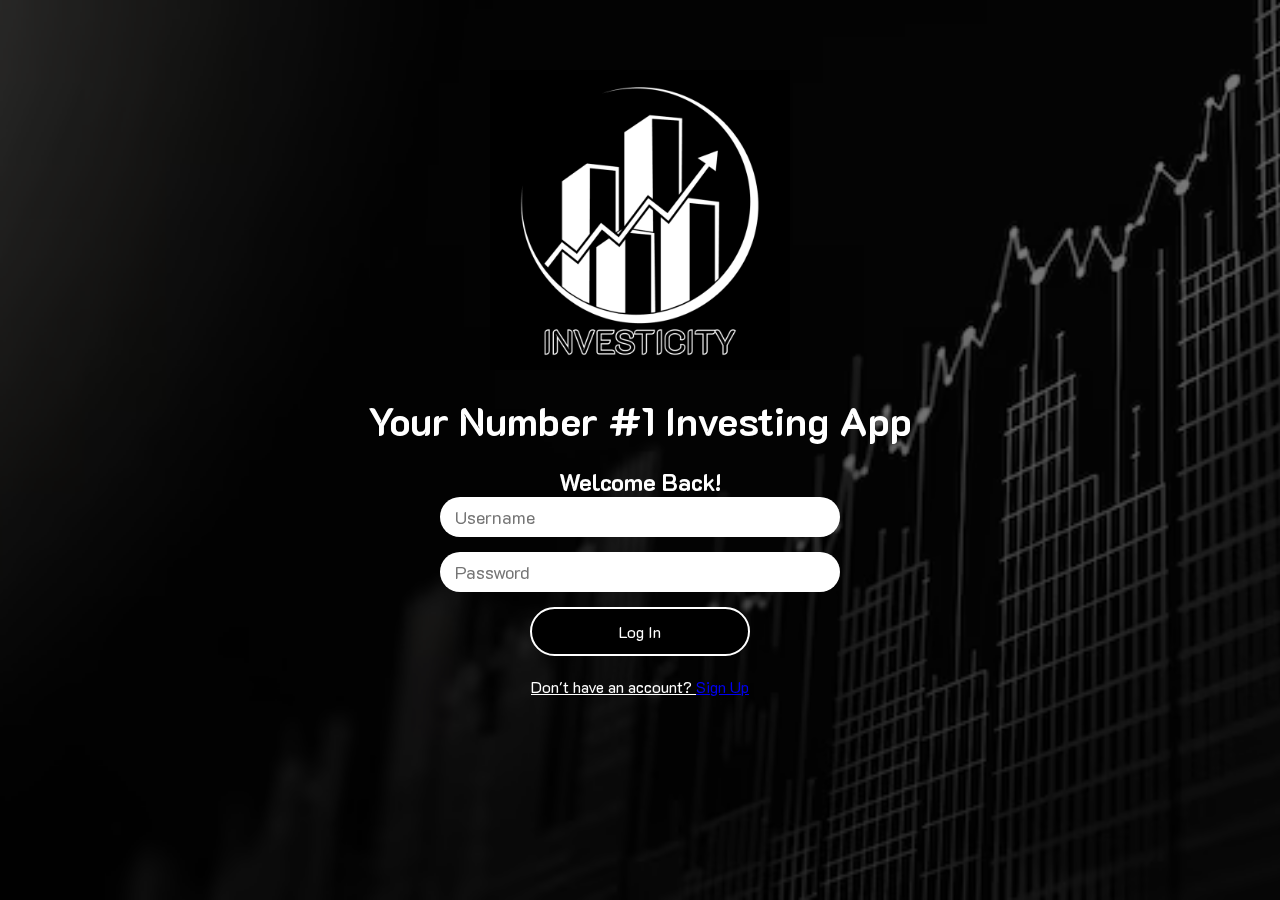
<file: index.html>
<!DOCTYPE html>
<html lang="en">
<head>
    <meta charset="UTF-8" />
    <meta name="viewport" content="width=device-width, initial-scale=1.0" />
    <title>Investicity</title>
    <link rel="stylesheet" href="style.css" />
    <script src="script.js" defer></script>
</head>
<body id="index-page">
    <div class="container">
        <img src="Images/Logo.png" alt="Investicity Logo" class="logo" />
        <h1 class="title">Your Number #1 Investing App</h1>
        <div id="login-form" style="display: block;">
            <h2>Welcome Back!</h2>
            <form id="login-form-element">
                <input type="text" id="login-username" name="username" placeholder="Username" required />
                <input type="password" id="login-password" name="password" placeholder="Password" required />
                <button type="submit" id="login-btn">Log In</button>
            </form>
            <p id="show-signup">Don't have an account? <a href="#" id="signup-link">Sign Up</a></p>
        </div>
        <div id="signup-form" style="display: none;">
        <h2>New User</h2>
        <form id="signup-form-element">
            <input type="text" id="signup-username" name="username" placeholder="Username" required />
            <input type="password" id="signup-password" name="password" placeholder="Password" required />
            <input type="password" id="signup-confirm-password" name="confirm_password" placeholder="Confirm Password" required />
            <button type="submit" id="signup-btn">Sign Up</button>
        </form>
        <p id="show-login">Already have an account? <a href="#" id="login-link">Log In</a></p>
        </div>
    </div>
</body>
</html>
</file>
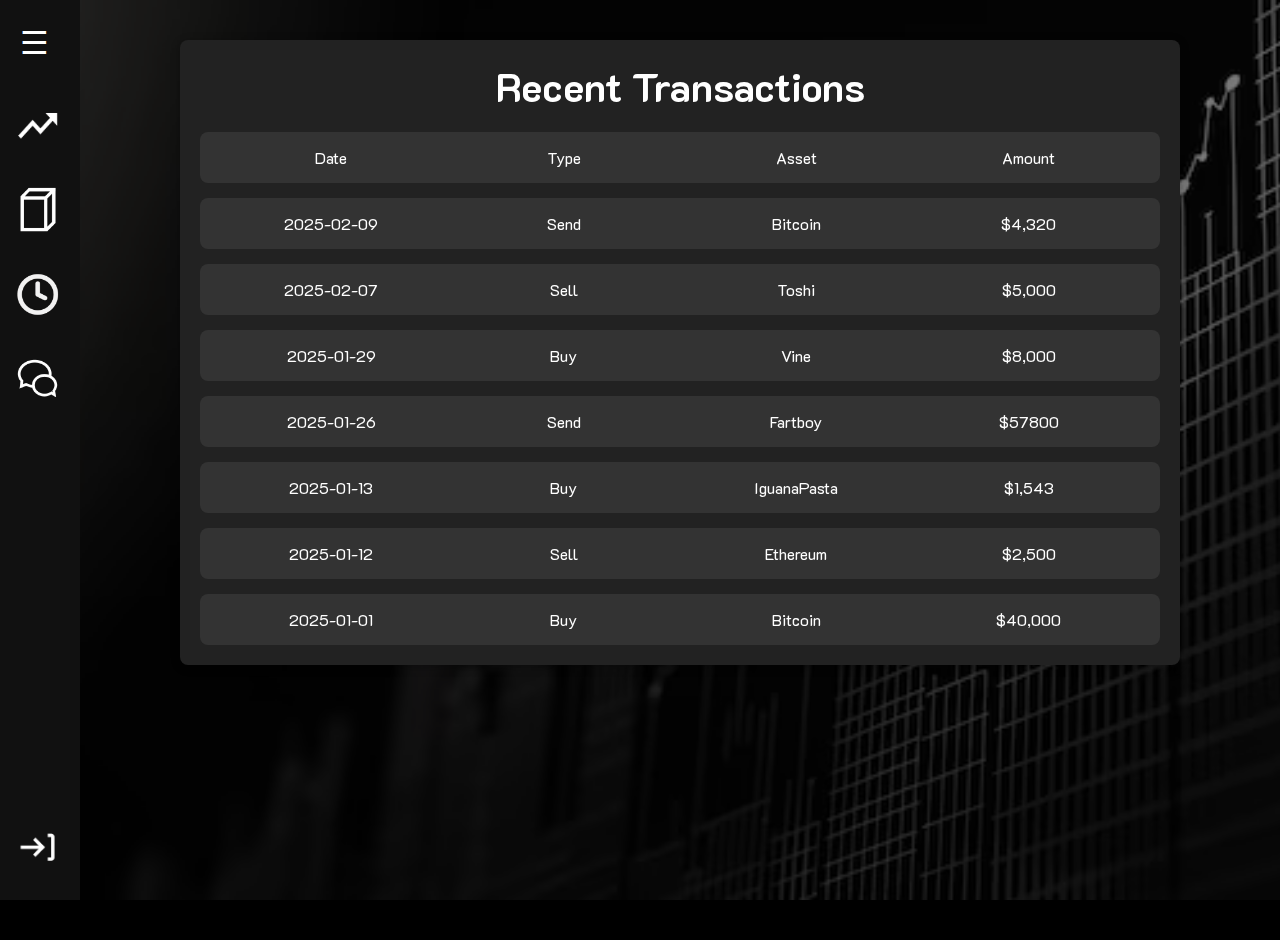
<file: activity.html>
<!DOCTYPE html>
<html lang="en">
<head>
  <meta charset="UTF-8" >
  <meta name="viewport" content="width=device-width, initial-scale=1" >
  <title>Investicity - Activity</title>
  <link rel="stylesheet" href="style.css" >
  <link rel="stylesheet" href="style2.css" >
  <script src="sidebar.js" defer></script>
  <script src="activity.js" defer></script>
</head>
<body>
  <nav class="sidebar collapsed" id="sidebar">
    <button id="menu-btn" class="menu-button">
      <span class="menu-logo">☰</span>
      <span class="menu-text">Menu</span>
    </button>
    <ul>
      <li class="dropdown">
        <a href="#" id="trends-link" class="dropdown-toggle">
          <img src="Images/graph-icon.png" alt="Trends" class="nav-logo">
          <span class="nav-text">Trends</span>
          <span class="arrow-indicator">&#9662;</span>
        </a>
        <ul class="dropdown-menu">
          <li>
            <a href="home.html" id="home-link">
              <img src="Images/home-icon.png" alt="Home" class="nav-logo">
              <span class="nav-text">Home</span>
            </a>
          </li>
          <li>
            <a href="send.html" id="send-link">
              <img src="Images/send-logo.png" alt="Send" class="nav-logo">
              <span class="nav-text">Send</span>
            </a>
          </li>
          <li>
            <a href="overview.html" id="overview-link">
              <img src="Images/overview-icon.png" alt="Overview" class="nav-logo">
              <span class="nav-text">Overview</span>
            </a>
          </li>
        </ul>
      </li>
      <li>
        <a href="city.html" id="city-link">
          <img src="Images/building-icon.png" alt="City" class="nav-logo">
          <span class="nav-text">Your City</span>
        </a>
      </li>
      <li>
        <a href="activity.html" id="activity-link">
          <img src="Images/clock-icon.png" alt="Activity" class="nav-logo">
          <span class="nav-text">Recent</span>
        </a>
      </li>
      <li>
        <a href="community.html" id="community-link">
          <img src="Images/community-icon.png" alt="Community" class="nav-logo">
          <span class="nav-text">Community</span>
        </a>
      </li>
    </ul>
    <div class="logout-container">
      <a href="index.html" id="logout-link">
        <img src="Images/logout-icon.png" alt="Logout" class="nav-logo">
        <span class="nav-text">Logout</span>
      </a>
    </div>
  </nav>
  <div class="page-container">
    <section class="activity-section">
      <h1>Recent Transactions</h1>
      <div class="transaction-list">
      </div>
    </section>
  </div>
</body>
</html>
</file>
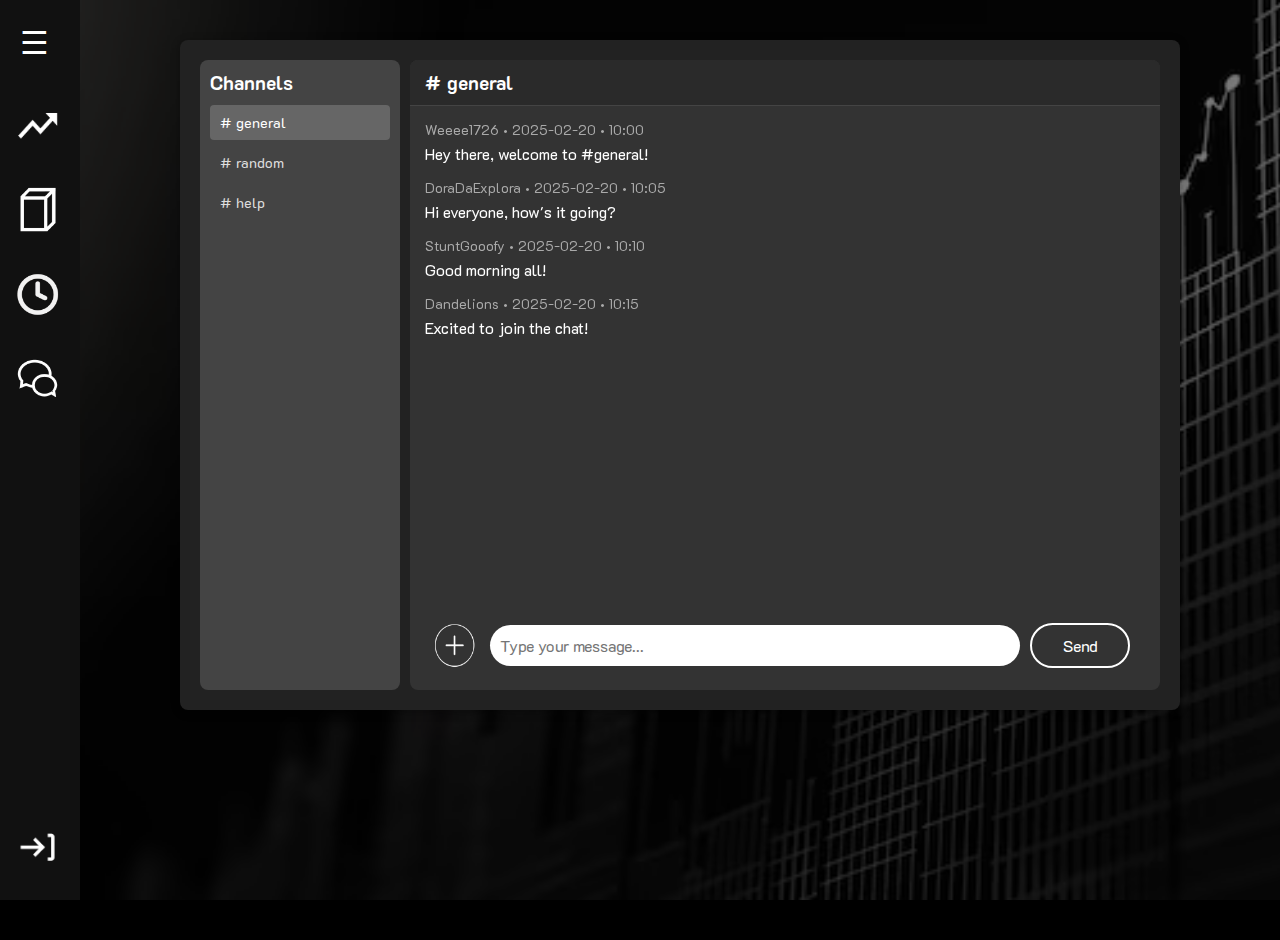
<file: community.html>
<!DOCTYPE html>
<html lang="en">
<head>
  <meta charset="UTF-8" >
  <meta name="viewport" content="width=device-width, initial-scale=1" >
  <title>Investicity - Community</title>
  <link rel="stylesheet" href="style.css" >
  <link rel="stylesheet" href="style2.css" >
  <script src="sidebar.js" defer></script>
  <script src="community.js" defer></script>
</head>
<body>
  <nav class="sidebar collapsed" id="sidebar">
    <button id="menu-btn" class="menu-button">
      <span class="menu-logo">☰</span>
      <span class="menu-text">Menu</span>
    </button>
    <ul>
      <li class="dropdown">
        <a href="#" id="trends-link" class="dropdown-toggle">
          <img src="Images/graph-icon.png" alt="Trends" class="nav-logo">
          <span class="nav-text">Trends</span>
          <span class="arrow-indicator">&#9662;</span>
        </a>
        <ul class="dropdown-menu">
          <li>
            <a href="home.html" id="home-link">
              <img src="Images/home-icon.png" alt="Home" class="nav-logo">
              <span class="nav-text">Home</span>
            </a>
          </li>
          <li>
            <a href="send.html" id="send-link">
              <img src="Images/send-logo.png" alt="Send" class="nav-logo">
              <span class="nav-text">Send</span>
            </a>
          </li>
          <li>
            <a href="overview.html" id="overview-link">
              <img src="Images/overview-icon.png" alt="Overview" class="nav-logo">
              <span class="nav-text">Overview</span>
            </a>
          </li>
        </ul>
      </li>
      <li>
        <a href="city.html" id="city-link">
          <img src="Images/building-icon.png" alt="City" class="nav-logo">
          <span class="nav-text">Your City</span>
        </a>
      </li>
      <li>
        <a href="activity.html" id="activity-link">
          <img src="Images/clock-icon.png" alt="Activity" class="nav-logo">
          <span class="nav-text">Recent</span>
        </a>
      </li>
      <li>
        <a href="community.html" id="community-link">
          <img src="Images/community-icon.png" alt="Community" class="nav-logo">
          <span class="nav-text">Community</span>
        </a>
      </li>
    </ul>
    <div class="logout-container">
      <a href="index.html" id="logout-link">
        <img src="Images/logout-icon.png" alt="Logout" class="nav-logo">
        <span class="nav-text">Logout</span>
      </a>
    </div>
  </nav>

  <div class="page-container">
    <section class="community-section">
      <div class="community-content">
        <div class="channels-container">
          <h2>Channels</h2>
          <ul class="channel-list">
            <li class="channel-item active" data-channel="general"># general</li>
            <li class="channel-item" data-channel="random"># random</li>
            <li class="channel-item" data-channel="help"># help</li>
          </ul>
        </div>
        <div class="chat-area">
          <div class="chat-header">
            <h3 id="current-channel"># general</h3>
          </div>
          <div class="chat-container">
            <!-- Messages from .js -->
          </div>
            <div class="chat-input">
                <img src="Images/plus-icon.png" alt="Plus" class="plus-icon">
                <input type="text" id="message-input" placeholder="Type your message..." />
                <button id="send-message-btn">Send</button>
            </div>
        </div>
      </div>
    </section>
  </div>
</body>
</html>
</file>
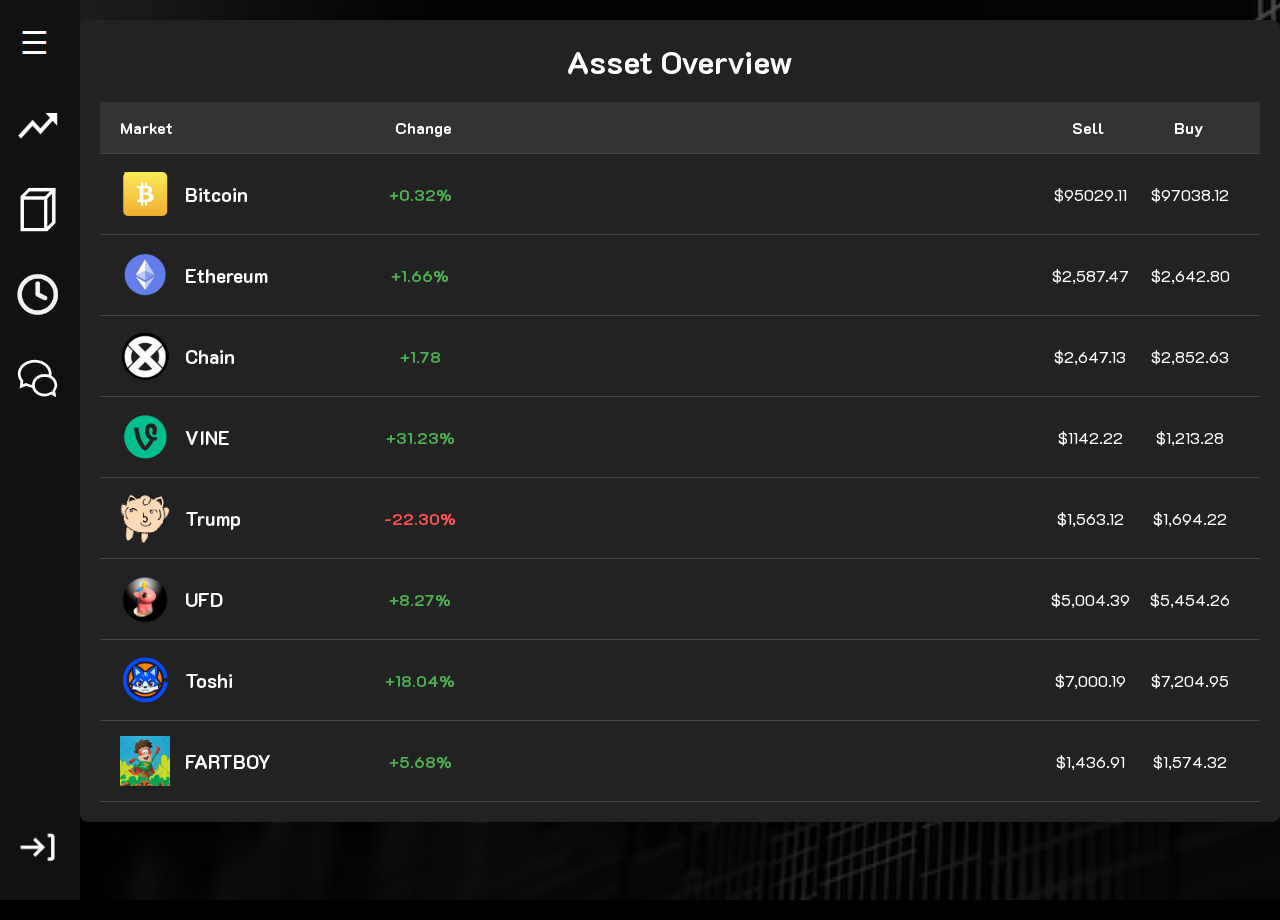
<file: overview.html>
<!DOCTYPE html>
<html lang="en">
<head>
  <meta charset="UTF-8" />
  <meta name="viewport" content="width=device-width, initial-scale=1" />
  <title>Asset Overview</title>
  <link rel="stylesheet" href="style.css" />
  <script src="sidebar.js" defer></script>
  <script src="overview.js" defer></script>
</head>
<body>
  <nav class="sidebar collapsed" id="sidebar">
    <button id="menu-btn" class="menu-button">
      <span class="menu-logo">☰</span>
      <span class="menu-text">Menu</span>
    </button>
    <ul>
      <li class="dropdown">
        <a href="#" id="trends-link" class="dropdown-toggle">
          <img src="Images/graph-icon.png" alt="Trends" class="nav-logo">
          <span class="nav-text">Trends</span>
          <span class="arrow-indicator">&#9662;</span>
        </a>
        <ul class="dropdown-menu">
          <li>
            <a href="home.html" id="home-link">
              <img src="Images/home-icon.png" alt="Home" class="nav-logo">
              <span class="nav-text">Home</span>
            </a>
          </li>
          <li>
            <a href="send.html" id="send-link">
              <img src="Images/send-logo.png" alt="Send" class="nav-logo">
              <span class="nav-text">Send</span>
            </a>
          </li>
          <li>
            <a href="overview.html" id="overview-link">
              <img src="Images/overview-icon.png" alt="Overview" class="nav-logo">
              <span class="nav-text">Overview</span>
            </a>
          </li>
        </ul>
      </li>
      <li>
        <a href="city.html" id="city-link">
          <img src="Images/building-icon.png" alt="City" class="nav-logo">
          <span class="nav-text">Your City</span>
        </a>
      </li>
      <li>
        <a href="activity.html" id="activity-link">
          <img src="Images/clock-icon.png" alt="Activity" class="nav-logo">
          <span class="nav-text">Recent</span>
        </a>
      </li>
      <li>
        <a href="community.html" id="community-link">
          <img src="Images/community-icon.png" alt="Community" class="nav-logo">
          <span class="nav-text">Community</span>
        </a>
      </li>
    </ul>
    <div class="logout-container">
      <a href="index.html" id="logout-link">
        <img src="Images/logout-icon.png" alt="Logout" class="nav-logo">
        <span class="nav-text">Logout</span>
      </a>
    </div>
  </nav>

  <div class="page-container">
    <section class="asset-overview">
      <h1>Asset Overview</h1>
      <div class="asset-header-row">
        <div class="header-market">Market</div>
        <div class="header-change">Change</div>
        <div class="header-sell">Sell</div>
        <div class="header-buy">Buy</div>
      </div>
      <div class="asset-row" data-asset-id="btc">
        <img src="Images/btc-logo.png" alt="Bitcoin Logo" class="asset-logo">
        <div class="asset-name">Bitcoin</div>
        <div class="asset-change positive">+0.32%</div>
        <div class="sell-price">$95029.11</div>
        <div class="buy-price">$97038.12</div>
      </div>
      <div class="asset-row" data-asset-id="eth">
        <img src="Images/eth-logo.png" alt="Ethereum Logo" class="asset-logo">
        <div class="asset-name">Ethereum</div>
        <div class="asset-change positive">+1.66%</div>
        <div class="sell-price">$2,587.47</div>
        <div class="buy-price">$2,642.80</div>
      </div>
      <div class="asset-row" data-asset-id="xcn">
        <img src="Images/xcn-logo.png" alt="XCN Logo" class="asset-logo">
        <div class="asset-name">Chain</div>
        <div class="asset-change positive">+1.78</div>
        <div class="sell-price">$2,647.13</div>
        <div class="buy-price">$2,852.63</div>
      </div>
      <div class="asset-row" data-asset-id="vine">
        <img src="Images/vine-logo.png" alt="VINE Logo" class="asset-logo">
        <div class="asset-name">VINE</div>
        <div class="asset-change positive">+31.23%</div>
        <div class="sell-price">$1142.22</div>
        <div class="buy-price">$1,213.28</div>
      </div>
      <div class="asset-row" data-asset-id="trump">
        <img src="Images/trump-logo.png" alt="Trump Logo" class="asset-logo">
        <div class="asset-name">Trump</div>
        <div class="asset-change negative">-22.30%</div>
        <div class="sell-price">$1,563.12</div>
        <div class="buy-price">$1,694.22</div>
      </div>
      <div class="asset-row" data-asset-id="ufd">
        <img src="Images/ufd-logo.png" alt="UFD Logo" class="asset-logo">
        <div class="asset-name">UFD</div>
        <div class="asset-change positive">+8.27%</div>
        <div class="sell-price">$5,004.39</div>
        <div class="buy-price">$5,454.26</div>
      </div>
      <div class="asset-row" data-asset-id="toshi">
        <img src="Images/toshi-logo.png" alt="Toshi Logo" class="asset-logo">
        <div class="asset-name">Toshi</div>
        <div class="asset-change positive">+18.04%</div>
        <div class="sell-price">$7,000.19</div>
        <div class="buy-price">$7,204.95</div>
      </div>
      <div class="asset-row" data-asset-id="fartboy">
        <img src="Images/fartboy-logo.png" alt="FARTBOY Logo" class="asset-logo">
        <div class="asset-name">FARTBOY</div>
        <div class="asset-change positive">+5.68%</div>
        <div class="sell-price">$1,436.91</div>
        <div class="buy-price">$1,574.32</div>
      </div>
    </section>
  </div>
</body>
</html>
</file>
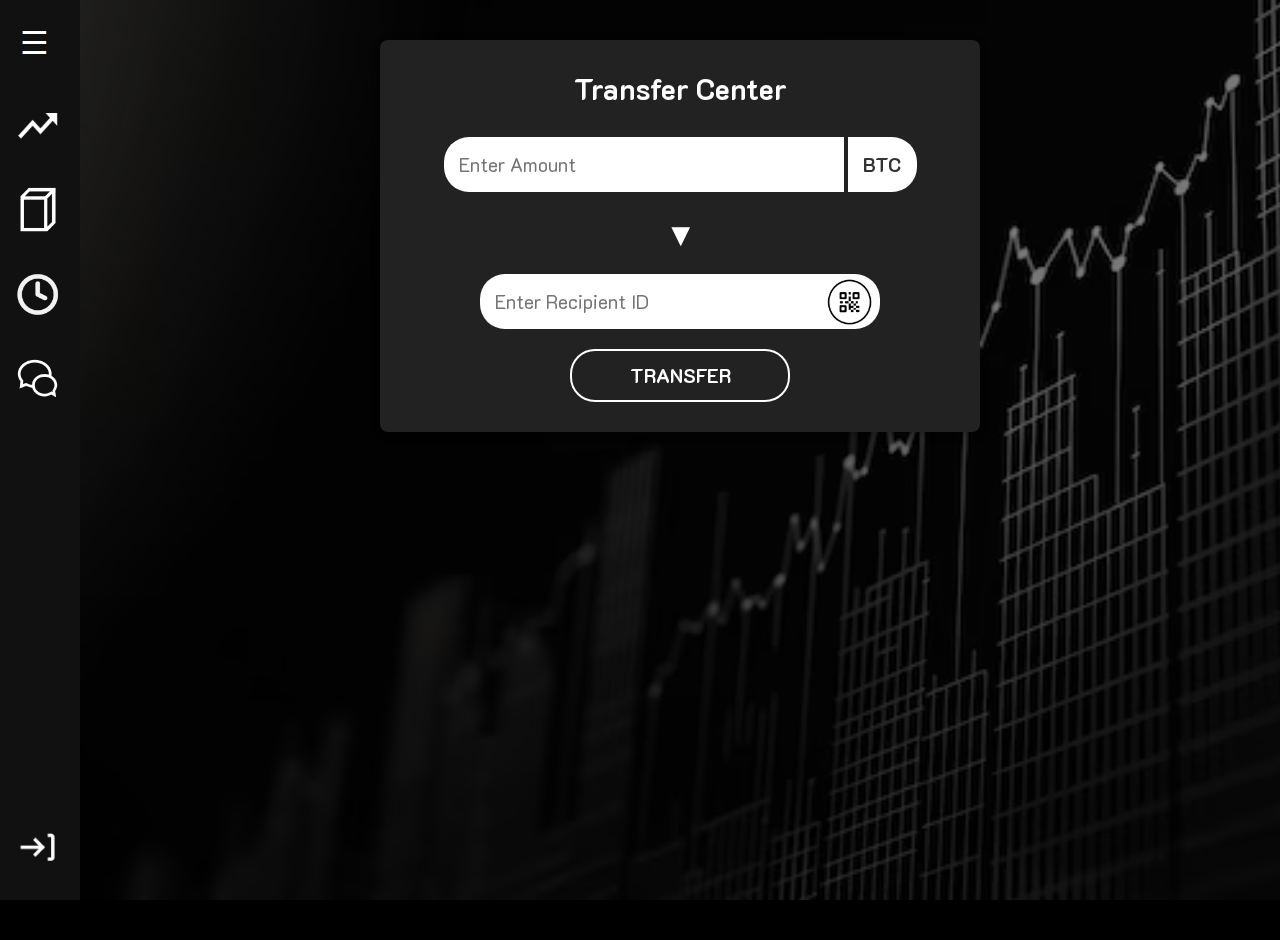
<file: send.html>
<!DOCTYPE html>
<html lang="en">
<head>
  <meta charset="UTF-8" >
  <meta name="viewport" content="width=device-width, initial-scale=1" >
  <title>Investicity - Transfer Center</title>
  <link rel="stylesheet" href="style.css" >
  <link rel="stylesheet" href="style2.css" >
  <script src="sidebar.js" defer></script>
  <script src="send.js" defer></script>
</head>
<body>
  <nav class="sidebar collapsed" id="sidebar">
    <button id="menu-btn" class="menu-button">
      <span class="menu-logo">☰</span>
      <span class="menu-text">Menu</span>
    </button>
    <ul>
      <li class="dropdown">
        <a href="#" id="trends-link" class="dropdown-toggle">
          <img src="Images/graph-icon.png" alt="Trends" class="nav-logo">
          <span class="nav-text">Trends</span>
          <span class="arrow-indicator">&#9662;</span>
        </a>
        <ul class="dropdown-menu">
          <li>
            <a href="home.html" id="home-link">
              <img src="Images/home-icon.png" alt="Home" class="nav-logo">
              <span class="nav-text">Home</span>
            </a>
          </li>
          <li>
            <a href="send.html" id="send-link">
              <img src="Images/send-logo.png" alt="Send" class="nav-logo">
              <span class="nav-text">Send</span>
            </a>
          </li>
          <li>
            <a href="overview.html" id="overview-link">
              <img src="Images/overview-icon.png" alt="Overview" class="nav-logo">
              <span class="nav-text">Overview</span>
            </a>
          </li>
        </ul>
      </li>
      <li>
        <a href="city.html" id="city-link">
          <img src="Images/building-icon.png" alt="City" class="nav-logo">
          <span class="nav-text">Your City</span>
        </a>
      </li>
      <li>
        <a href="activity.html" id="activity-link">
          <img src="Images/clock-icon.png" alt="Activity" class="nav-logo">
          <span class="nav-text">Recent</span>
        </a>
      </li>
      <li>
        <a href="community.html" id="community-link">
          <img src="Images/community-icon.png" alt="Community" class="nav-logo">
          <span class="nav-text">Community</span>
        </a>
      </li>
    </ul>
    <div class="logout-container">
      <a href="index.html" id="logout-link">
        <img src="Images/logout-icon.png" alt="Logout" class="nav-logo">
        <span class="nav-text">Logout</span>
      </a>
    </div>
  </nav>

  <div class="page-container">
    <section class="send-section">
      <div class="send-header">
        <h1 class="send-title">Transfer Center</h1>
      </div>
      <div class="send-amount-container">
        <input type="text" id="amount-input" class="amount-input" placeholder="Enter Amount">
        <select id="amount-currency" class="amount-dropdown">
          <option value="btc">BTC</option>
          <option value="eth">ETH</option>
        </select>
      </div>
      <div class="divider-icon">&#x25BC;</div>
      <div class="send-recipient-container">
        <input type="text" id="recipient-id" class="recipient-input" placeholder="Enter Recipient ID" required>
        <img src="Images/qr-code.png" alt="QR Code" class="qr-icon">
      </div>
      <button id="transfer-btn" class="transfer-btn">TRANSFER</button>
    </section>
  </div>

  <div id="qr-modal" class="modal">
    <div class="modal-content">
      <h2 class="modal-title">TRANSFER</h2>
      <p id="modal-amount"></p>
      <img src="Images/qr-code-scan.png" alt="QR Code" class="modal-qr-code">
      <button id="close-qr-modal" class="close-button">Close</button>
    </div>
  </div>
</body>
</html>
</file>
<file: style.css>
@import url('https://fonts.googleapis.com/css2?family=K2D:wght@300;400;700&display=swap');

* {
    margin: 0;
    padding: 0;
    box-sizing: border-box;
    font-family: 'K2D', sans-serif;
}

body {
    background-color: black;
    color: white;
    min-height: 100vh;
    background-image: url('Images/home-background.avif');
    background-size: cover;
    background-position: center;
    background-repeat: no-repeat;
    background-attachment: fixed;
}

body::before {
    content: '';
    position: fixed;
    top: 0;
    left: 0;
    width: 100%;
    height: 100%;
    background: rgba(0, 0, 0, 0.5);
    z-index: -1;
}

.container {
    text-align: center;
    margin-top: -10px;
    width: 100%;
}

h1.title { 
    font-size: 2.5rem;
    margin: 20px 0;
}

.header {
    display: flex;
    align-items: center;
    justify-content: center;
    width: 100%;
    padding: 20px 0;
}

.logo {
    width: 70%;
    max-width: 300px;
    height: auto;
    margin-top: 80px;
}

.small-logo {
    width: 150px;
    height: auto;
    margin-top: -100px;
    margin-bottom: 60px;
}

.brand { 
    font-size: 3vw;
    font-weight: bold;
    letter-spacing: 3px;
    text-transform: uppercase;
    color: white;
    margin-top: -100px;
    margin-bottom: 60px;
    text-shadow: 2px 2px 4px rgba(255, 255, 255, 0.3);
}

.buttons {
    margin-top: 30px;
}

.btn {
    display: inline-block;
    padding: 2vh 2vw;
    margin: 10px;
    border: 2px solid white;
    color: white;
    text-decoration: none;
    border-radius: 25px;
    font-size: 1.2vw;
    transition: 0.3s;
}

.btn:hover {
    background-color: white;
    color: black;
}

@media (max-width: 768px) {
    .logo {
        width: 60%; 
        max-width: 200px;
    }
    .btn {
        font-size: 4vw;
        padding: 3vh 8vw;
    }
}

form {
    display: flex;
    flex-direction: column;
    gap: 15px;
    align-items: center;
    width: 100%;
}

input {
    width: 100%;
    max-width: 400px;
    padding: 8px;
    border-radius: 24px;
    border: none;
    font-size: 18px;
    text-align: left;
    padding-left: 15px;
}

button {
    width: 60%;
    max-width: 220px;
    padding: 12px;
    border: 2px solid white;
    border-radius: 25px;
    background: black;
    color: white;
    font-size: 16px;
    cursor: pointer;
    transition: 0.3s;
    white-space: nowrap;
    text-align: center;
}

button:hover {
    background: white;
    color: black;
}

#signup-form {
    display: none;
}

#show-signup, #show-login {
    cursor: pointer;
    color: #fff;
    text-decoration: underline;
    margin-top: 20px;
}

.user-header {
    position: absolute;
    top: 20px;
    right: 20px;
    z-index: 2000;
    padding: 10px;
    border-radius: 5px;
}

.user-info {
    text-align: right;
}

.user-id,
.user-name {
    margin: 0;
    color: white;
    font-size: 1.1rem;
}

.user-info p + p {
    margin-top: 5px;
}

.sidebar {
    display: flex;
    flex-direction: column;
    position: fixed;
    top: 0;
    left: 0;
    width: 200px; 
    height: 100vh;
    background-color: #111;
    padding: 20px 10px;
    overflow-y: auto;
    overflow-x: hidden;
    z-index: 1000;
    transition: width 0.3s, padding 0.3s;
}
  
.sidebar.collapsed {
    width: 80px;
    padding: 10px 5px;
}
  
.menu-button {
    display: flex;
    align-items: center;
    background: none;
    border: none;
    color: white;
    border-radius: 20px;
    padding: 10px;
    padding-right: 80px;
    margin-left: 5px;
    cursor: pointer;
    transition: background-color 0.3s;
}
  
.menu-button:hover {
    background-color: white;
    color: black;
}
  
.menu-logo {
    font-size: 32px;
}
  
.menu-text {
    margin-left: 10px;
    font-size: 1.2rem;
    white-space: nowrap;
}
  
.sidebar.collapsed .menu-button .menu-text {
    display: none;
    padding-right: 0;
}

.sidebar ul {
    list-style: none;
    padding: 0;
    margin: 20px 0 0 0;
}
  
.sidebar li {
    margin-bottom: 20px;
}
  
.sidebar a {
    display: flex;
    align-items: center;
    text-decoration: none;
    color: white;
    padding: 10px;
    transition: background 0.3s;
}
  
.sidebar a:hover {
    background-color: #333;
}
  
.nav-logo {
    width: 45px;
    height: 45px;
    object-fit: contain;
}
  
.nav-text {
    margin-left: 10px;
    font-size: 1rem;
    white-space: nowrap;
}
  
.sidebar.collapsed .nav-text {
    display: none;
}
  
.arrow-indicator {
    margin-left: auto;
    transition: transform 0.3s ease;
    font-size: 1.5rem;
}
  
.sidebar.collapsed .arrow-indicator {
    display: none;
}
  
.dropdown-menu {
    display: none;
    list-style: none;
    margin: 0;
    padding-left: 20px;
}
  
.dropdown.active .dropdown-menu {
    display: block;
}
  
.dropdown-menu li {
    margin-bottom: 10px;
}
  
.dropdown-menu a {
    padding: 8px 10px;
    border-radius: 5px;
    transition: background 0.3s;
}
  
.dropdown-menu a:hover {
    background-color: #333;
}
  
.dropdown.active .arrow-indicator {
    transform: rotate(180deg);
}

.logout-container {
    margin-top: auto;
    padding: 10px 0;
}
  
.logout-container a {
    display: flex;
    align-items: center;
    text-decoration: none;
    color: white;
    padding: 10px;
    transition: background 0.3s;
}
  
.logout-container a:hover {
    background-color: #333;
}
  
.main-content {
  margin-left: 80px;
  padding: 20px;
  transition: margin-left 0.3s;
}

.page-container {
  margin-left: 200px;
  transition: margin-left 0.3s;
}

.sidebar.collapsed ~ .page-container {
  margin-left: 80px;
}

.wallet-overview {
  text-align: center;
  margin-top: 20px;
}

.wallet-overview p {
  font-size: 1.5rem;
}

.wallet-overview .positive {
  color: #4CAF50;
}

.wallet-overview .negative {
    color: #FF5252;
}

.today {
    color: white;
}

.popular-investments {
  margin-top: 40px;
  text-align: center;
}

.investment-list {
  display: grid;
  grid-template-columns: repeat(auto-fit, minmax(150px, 1fr));
  gap: 10px;
  margin-top: 20px;
  padding: 0 20px;
}

.investment-item {
  display: flex;
  flex-direction: column;
  align-items: center;
  padding: 10px;
  border: 1px solid #444;
  border-radius: 10px;
  background-color: #222;
  text-align: center;
  text-decoration: none;
  color:#fff
}

.investment-name {
  font-weight: bold;
  font-size: 14px;
}

.investment-value {
  color: #888;
  font-size: 12px;
}

.investment-change {
  color: #4CAF50;
  font-size: 12px;
}

.investment-change.negative {
  color: #FF5252;
}

.footer {
  background-color: #222;
  padding: 10px;
  text-align: center;
  color: white;
}

.footer-nav a {
  margin: 0 10px;
  color: white;
  text-decoration: none;
}

.footer-nav a:hover {
  text-decoration: underline;
}

.chart-container {
  position: relative;
  height: 300px;
  width: 100%;
  margin: 0 auto;
}

.news-feed {
  padding: 40px 20px;
  color: white;
  text-align: left;
}

.news-feed h2 {
  margin-bottom: 20px;
  font-size: 2rem;
  text-align: center;
}

.news-item {
  border-bottom: 1px solid #444;
  padding: 20px 0;
}

.news-item:last-child {
  border-bottom: none;
}

.news-item h3 {
  margin-bottom: 10px;
  font-size: 1.5rem;
}

.news-item p {
  margin-bottom: 10px;
  font-size: 1rem;
  line-height: 1.5;
}

.news-item a {
  color: #4CAF50;
  text-decoration: none;
  font-weight: bold;
}

.news-item a:hover {
  text-decoration: underline;
}

.sidebar ul .dropdown-menu {
  display: none;
  list-style: none;
  margin: 0;
  padding-left: 20px;
}

.sidebar ul .dropdown.active .dropdown-menu {
  display: block;
}

.sidebar ul .dropdown-menu li {
  margin-bottom: 10px;
}

.sidebar ul .dropdown-menu a {
  padding: 8px 10px;
  border-radius: 5px;
  transition: background 0.3s;
}

.sidebar ul .dropdown-menu a:hover {
  background-color: #333;
}

.asset-overview {
    padding: 20px;
    max-width: 1200px;
    margin: 20px auto;
    background-color: #222;
    color: #fff;
    border-radius: 8px;
    box-shadow: 0 2px 10px rgba(0, 0, 0, 0.1);
}
  
.asset-overview h1 {
    text-align: center;
    margin-bottom: 20px;
    font-size: 2rem;
}

.asset-header-row {
    display: flex;
    align-items: center;
    padding: 15px 20px;
    background-color: #333;
    color: #fff;
    font-weight: bold;
    border-bottom: 1px solid #444;
}
  
.asset-header-row > div {
    text-align: center;
}
  
.header-market {
    text-align: left;
}
  
.header-change {
    width: 80px;
    margin-left: 210px;
}
  
.header-sell {
    width: 100px;
    margin-left: 575px
}

.header-buy {
    width: 100px;
}

.asset-row {
    display: flex;
    align-items: center;
    padding: 15px 20px;
    border-bottom: 1px solid #444;
    transition: background-color 0.3s;
    cursor: pointer;
}
  
.asset-row:hover {
    background-color: #333;
}
  
.asset-row .asset-logo {
    width: 50px;
    height: auto;
    margin-right: 15px;
}
  
.asset-row .asset-name {
    flex: 1;
    font-size: 1.2rem;
    font-weight: bold;
}
  

.asset-row .asset-change {
    margin-right: 580px;
    width: 80px;
    text-align: center;
    font-size: 1rem;
    font-weight: bold;
}
  
.asset-row .asset-change.positive {
    color: #4CAF50;
}
  
.asset-row .asset-change.negative {
    color: #FF5252;
}

.asset-row .sell-price,
.asset-row .buy-price {
    width: 100px;
    text-align: center;
    font-size: 1rem;
}  
  
@media (max-width: 768px) {
    .assets-table th, 
    .assets-table td {
      padding: 8px;
      font-size: 0.8rem;
    }
}

.asset-details {
  background-color: #222;
  padding: 20px;
  margin-bottom: 20px;
  border-bottom: 1px solid #ccc;
  color: #fff;
}

.asset-details .asset-info {
  display: flex;
  align-items: center;
  gap: 20px;
}

.asset-logo-large {
  max-width: 80px;
}

.asset-meta {
  flex-grow: 1;
}

#trade-button {
  padding: 10px 20px;
  background-color: #4CAF50;
  border: none;
  color: #fff;
  cursor: pointer;
  border-radius: 4px;
}

.asset-content {
  display: flex;
  gap: 20px;
  padding: 20px;
  max-width: 1200px;
  margin: 0 auto;
}

.asset-left {
  flex: 2;
}

.asset-graph {
  min-height: 300px;
  border: 1px solid #ccc;
  margin-bottom: 20px;
}

.asset-stats {
  text-align: left;
}

#asset-stats-list {
  display: grid;
  grid-template-columns: repeat(2, 1fr);
  gap: 10px;
}

.asset-right {
  flex: 1;
  display: flex;
  justify-content: center;
  align-items: center;
}

.other-assets {
  text-align: center;
  background-color: #fff;
  padding: 15px;
  border-radius: 8px;
  box-shadow: 0 2px 5px rgba(0,0,0,0.1);
}

.other-assets-buttons button {
  margin: 5px;
  padding: 10px 15px;
  border: none;
  border-radius: 4px;
  background-color: #4CAF50;
  color: #fff;
  cursor: pointer;
}

.modal {
  display: none;
  position: fixed;
  z-index: 1000;
  left: 0;
  top: 0;
  width: 100%;
  height: 100%;
  overflow: auto;
  background-color: rgba(0, 0, 0, 0.8);
}

.modal-content {
  background-color: #111;
  margin: 10% auto;
  padding: 20px;
  width: 80%;
  max-width: 500px;
  border-radius: 20px;
  text-align: center;
}

.modal-content ~ button{
    color: yellow
}

.close-button {
  float: right;
  font-size: 28px;
  cursor: pointer;
}

canvas {
  max-width: 100%;
}
</file>
<file: style2.css>
.send-section {
    max-width: 600px;
    margin: 40px auto;
    padding: 30px;
    background-color: #222;
    border-radius: 8px;
    box-shadow: 0 2px 10px rgba(0,0,0,0.3);
    color: #fff;
    text-align: center;
}
.send-header {
    position: relative;
    margin-bottom: 30px;
    display: flex;
    align-items: center;
    justify-content: center;
}
.back-arrow {
    position: absolute;
    left: 0;
    font-size: 1.5rem;
    cursor: pointer;
    color: #fff;
}
.send-title {
    font-size: 1.8rem;
    margin: 0;
}
.send-amount-container {
    position: relative;
    margin-bottom: 20px;
}
.amount-input {
    width: 100%;
    padding: 15px 60px 15px 15px;
    border-radius: 25px 0 0 25px;
    border: none;
    font-size: 1.2rem;
    text-align: left;
    background-color: #fff;
    color: #333;
}
.amount-dropdown {
    padding: 15px;
    font-size: 1.2rem;
    border: none;
    background-color: #fff;
    color: #333;
    font-weight: bold;
    border-radius: 0 25px 25px 0;
    -webkit-appearance: none;
    -moz-appearance: none;
    appearance: none;
    cursor: pointer;
}
.divider-icon {
    font-size: 2rem;
    margin: 20px 0;
    color: #fff;
}
.send-recipient-container {
    position: relative;
    margin-bottom: 20px;
}
.recipient-input {
    width: 100%;
    padding: 15px 60px 15px 15px;
    border-radius: 25px;
    border: none;
    font-size: 1.2rem;
    text-align: left;
    background-color: #fff;
    color: #333;
}
.qr-icon {
    position: absolute;
    right: 78px;
    top: 50%;
    transform: translateY(-50%);
    width: 45px;
    height: 45px;
    cursor: pointer;
}
.transfer-btn {
    width: 100%;
    padding: 12px;
    border: 2px solid #fff;
    border-radius: 25px;
    background-color: transparent;
    color: #fff;
    font-size: 1.2rem;
    font-weight: bold;
    cursor: pointer;
    transition: background-color 0.3s;
}
.transfer-btn:hover {
    background-color: rgba(255, 255, 255, 0.2);
}

.modal {
    display: none;
    position: fixed;
    z-index: 2000;
    left: 0;
    top: 0;
    width: 100%;
    height: 100%;
    background: rgba(0, 0, 0, 0.8);
    backdrop-filter: blur(5px);
    justify-content: center;
    align-items: center;
}
.modal .modal-content {
    background-color: #222;
    padding: 20px;
    border-radius: 15px;
    text-align: center;
    width: 80%;
    max-width: 400px;
}
.modal .modal-title {
    color: #fff;
    font-size: 1.8rem;
    margin-bottom: 10px;
    text-decoration: underline;
}
#modal-amount {
    font-size: 1.2rem;
    color: #fff;
    margin-bottom: 20px;
}
.modal-qr-code {
    max-width: 100%;
    height: auto;
    margin-bottom: 20px;
    border-radius: 15px;
}
.close-button {
    display: block;
    margin: 20px auto 0;
    margin-right: 80px;
    background: transparent;
    border: 1px solid #fff;
    color: #fff;
    padding: 8px 10px;
    border-radius: 10px;
    cursor: pointer;
}

.city-section {
    text-align: center;
    padding: 40px 20px;
    color: #fff;
  }
  
  .city-content {
    display: flex;
    justify-content: center;
    align-items: flex-start;
    gap: 30px;
    padding: 20px;
  }
  
  .city-left {
    flex: 2;
    display: flex;
    flex-direction: column;
    align-items: center;
  }
  .city-title {
    font-size: 2.5rem;
    margin-bottom: 20px;
  }
  .city-overhead {
    width: 100%;
    max-width: 500px;
  }
  .city-photo {
    width: 100%;
    height: auto;
    border-radius: 8px;
    box-shadow: 0 2px 8px rgba(0,0,0,0.3);
  }
  
  .city-details {
    flex: 1;
    background-color: rgba(34, 34, 34, 0.9);
    padding: 20px;
    border-radius: 8px;
    text-align: center;
    display: flex;
    flex-direction: column;
    align-items: center;
  }
  .city-info {
    font-size: 1.5rem;
    margin-bottom: 20px;
    line-height: 1.4;
  }
  .esb-preview {
    width: 33%;
    max-width: 300px;
    height: auto;
    margin-bottom: 20px;
    border-radius: 8px;
  }
  .buy-building-btn {
    padding: 12px 20px;
    border: 2px solid #fff;
    border-radius: 25px;
    background: transparent;
    color: #fff;
    font-size: 1.2rem;
    font-weight: bold;
    cursor: pointer;
    transition: background 0.3s;
  }
  .buy-building-btn:hover {
    background: rgba(255,255,255,0.2);
  }
  
  .modal {
    display: none;
    position: fixed;
    z-index: 2000;
    left: 0;
    top: 0;
    width: 100%;
    height: 100%;
    background: rgba(0, 0, 0, 0.8);
    backdrop-filter: blur(5px);
    flex-direction: column;
    justify-content: center;
    align-items: center;
  }
  .modal .modal-content {
    background-color: #222;
    padding: 20px;
    border-radius: 15px;
    text-align: center;
    width: 80%;
    max-width: 400px;
  }
  .modal .modal-title {
    color: #fff;
    font-size: 1.8rem;
    margin-bottom: 10px;

  }
  .close-button {
    display: block;
    margin: 20px auto 0;
    background: transparent;
    border: 1px solid #fff;
    color: #fff;
    padding: 8px 10px;
    border-radius: 10px;
    cursor: pointer;
  }
  
  .badge-image {
    max-width: 100%;
    height: auto;
    border-radius: 8px;
  }

.activity-section {
    max-width: 1000px;
    margin: 40px auto;
    padding: 20px;
    background-color: #222;
    border-radius: 8px;
    box-shadow: 0 2px 10px rgba(0,0,0,0.3);
    color: #fff;
    text-align: center;
  }
  
  .activity-section h1 {
    font-size: 2.5rem;
    margin-bottom: 20px;
  }
  
  .transaction-list {
    display: flex;
    flex-direction: column;
    gap: 15px;
  }
  
  .transaction-item {
    background-color: #333;
    padding: 15px;
    border-radius: 8px;
    display: flex;
    justify-content: space-between;
    align-items: center;
  }
  
  .transaction-item .transaction-date,
  .transaction-item .transaction-type,
  .transaction-item .transaction-asset,
  .transaction-item .transaction-amount {
    flex: 1;
    font-size: 1rem;
    text-align: center;
  }

.community-section {
    max-width: 1000px;
    margin: 40px auto;
    padding: 20px;
    background-color: #222;
    border-radius: 8px;
    box-shadow: 0 2px 10px rgba(0,0,0,0.3);
    color: #fff;
    text-align: center;
  }
  
  .community-section h1 {
    font-size: 2.5rem;
    margin-bottom: 20px;
  }
  
  .community-content {
    display: flex;
    gap: 10px;
    height: 70vh;
  }

  .channels-container {
    width: 200px;
    background-color: #444;
    border-radius: 8px;
    padding: 10px;
    text-align: left;
  }
  .channels-container h2 {
    font-size: 1.2rem;
    margin-bottom: 10px;
    color: #fff;
  }
  .channel-list {
    list-style: none;
    padding: 0;
    margin: 0;
  }
  .channel-item {
    padding: 8px 10px;
    border-radius: 4px;
    cursor: pointer;
    margin-bottom: 5px;
    font-size: 0.9rem;
    color: #ddd;
  }
  .channel-item:hover {
    background-color: #555;
  }
  .channel-item.active {
    background-color: #666;
    color: #fff;
  }
  
  .chat-area {
    flex: 1;
    display: flex;
    flex-direction: column;
    background-color: #333;
    border-radius: 8px;
    overflow: hidden;
  }
  
  .chat-header {
    background-color: #2a2a2a;
    padding: 10px 15px;
    border-bottom: 1px solid #444;
  }
  .chat-header h3 {
    margin: 0;
    font-size: 1.2rem;
    color: #fff;
    text-align: left;
  }
  
  .chat-container {
    flex: 1;
    padding: 15px;
    overflow-y: auto;
    text-align: left;
  }
  
  .chat-message {
    margin-bottom: 15px;
  }
  .chat-message-header {
    font-size: 0.85rem;
    color: #aaa;
    margin-bottom: 5px;
  }
  .chat-message-body {
    font-size: 1rem;
    color: #fff;
    margin-top: 5px;
  }
  
.chat-input {
  display: flex;
  align-items: center;
  gap: 10px;
  margin: 20px 0 20px 20px;
}

.plus-icon {
    width: 50px;
    height: 50px;
    cursor: pointer;
}

#message-input {
  flex: 1;
  min-width: 530px;
  padding: 10px;
  border-radius: 25px;
  border: none;
  font-size: 1rem;
}

#send-message-btn {
    width: 100px;
    padding: 10px;
    border-radius: 25px;
    border: 2px solid #fff;
    background: transparent;
    color: #fff;
    font-size: 1rem;
    cursor: pointer;
    transition: background-color 0.3s;
}


#send-message-btn:hover {
  background-color: rgba(255,255,255,0.2);
}
</file>
